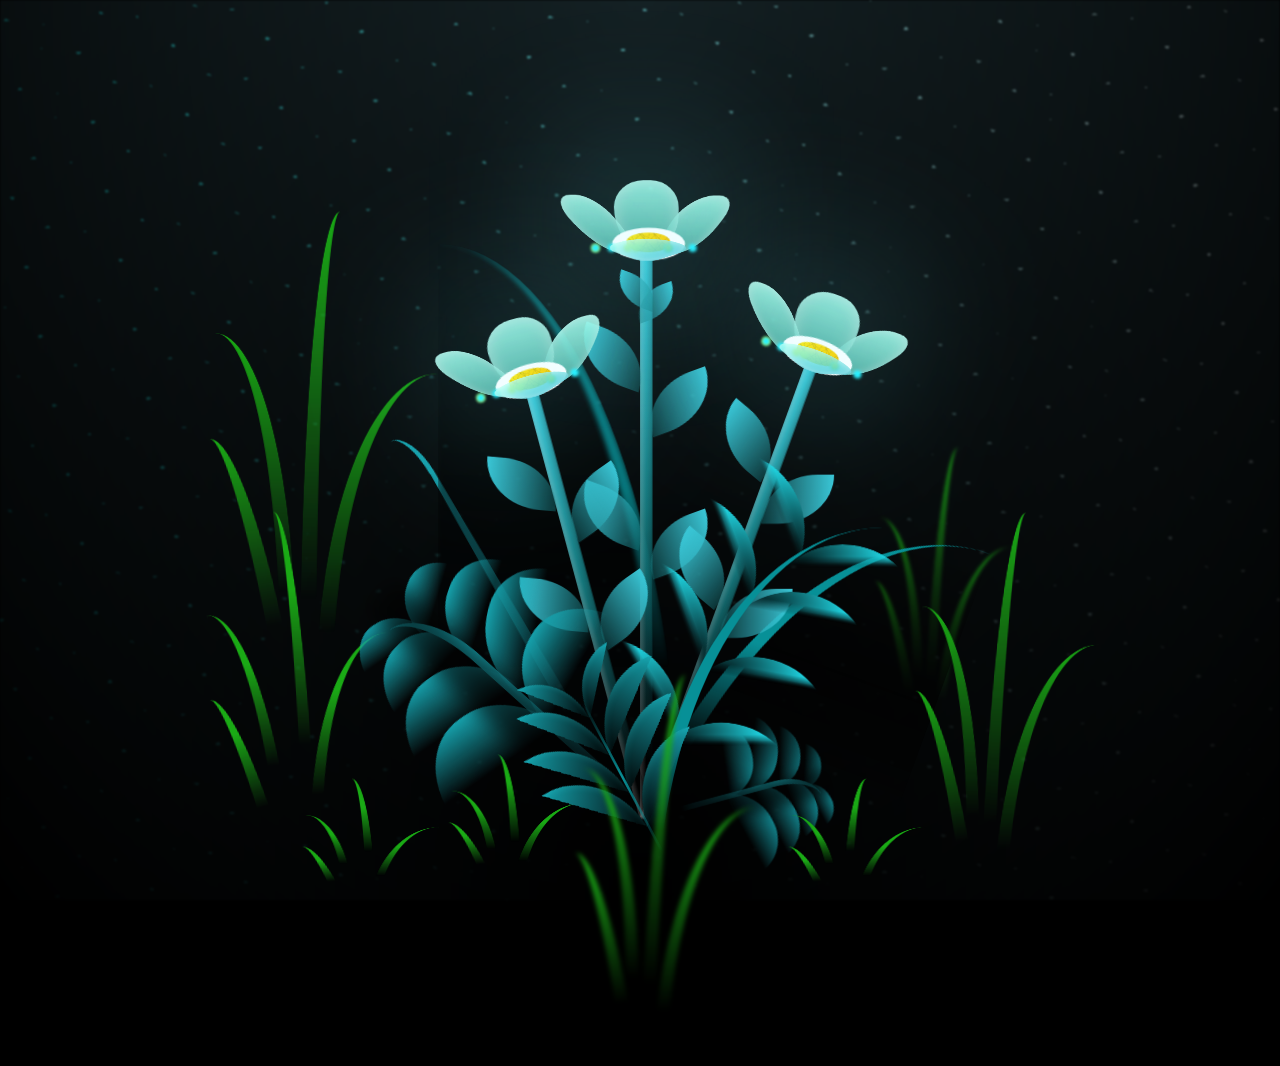
<file: flower.html>
<!DOCTYPE html>
<html lang="en">
<head>
    <meta charset="UTF-8">
    <meta http-equiv="X-UA-Compatible" content="IE=edge">
    <meta name="viewport" content="width=device-width, initial-scale=1.0">
    <link rel="stylesheet" href="main.css">
    <link rel="icon" href="img/flowers.png" type="image/x-icon">
    <title>flowers</title>
</head> 
<body class="container">
  <!-- Pembuat code: https://codepen.io/mdusmanansari/pen/BamepLe -->
    <div class="night"></div>
    <div class="flowers">
      <div class="flower flower--1">
        <div class="flower__leafs flower__leafs--1">
          <div class="flower__leaf flower__leaf--1"></div>
          <div class="flower__leaf flower__leaf--2"></div>
          <div class="flower__leaf flower__leaf--3"></div>
          <div class="flower__leaf flower__leaf--4"></div>
          <div class="flower__white-circle"></div>
  
          <div class="flower__light flower__light--1"></div>
          <div class="flower__light flower__light--2"></div>
          <div class="flower__light flower__light--3"></div>
          <div class="flower__light flower__light--4"></div>
          <div class="flower__light flower__light--5"></div>
          <div class="flower__light flower__light--6"></div>
          <div class="flower__light flower__light--7"></div>
          <div class="flower__light flower__light--8"></div>
  
        </div>
        <div class="flower__line">
          <div class="flower__line__leaf flower__line__leaf--1"></div>
          <div class="flower__line__leaf flower__line__leaf--2"></div>
          <div class="flower__line__leaf flower__line__leaf--3"></div>
          <div class="flower__line__leaf flower__line__leaf--4"></div>
          <div class="flower__line__leaf flower__line__leaf--5"></div>
          <div class="flower__line__leaf flower__line__leaf--6"></div>
        </div>
      </div>
  
      <div class="flower flower--2">
        <div class="flower__leafs flower__leafs--2">
          <div class="flower__leaf flower__leaf--1"></div>
          <div class="flower__leaf flower__leaf--2"></div>
          <div class="flower__leaf flower__leaf--3"></div>
          <div class="flower__leaf flower__leaf--4"></div>
          <div class="flower__white-circle"></div>
  
          <div class="flower__light flower__light--1"></div>
          <div class="flower__light flower__light--2"></div>
          <div class="flower__light flower__light--3"></div>
          <div class="flower__light flower__light--4"></div>
          <div class="flower__light flower__light--5"></div>
          <div class="flower__light flower__light--6"></div>
          <div class="flower__light flower__light--7"></div>
          <div class="flower__light flower__light--8"></div>
  
        </div>
        <div class="flower__line">
          <div class="flower__line__leaf flower__line__leaf--1"></div>
          <div class="flower__line__leaf flower__line__leaf--2"></div>
          <div class="flower__line__leaf flower__line__leaf--3"></div>
          <div class="flower__line__leaf flower__line__leaf--4"></div>
        </div>
      </div>
  
      <div class="flower flower--3">
        <div class="flower__leafs flower__leafs--3">
          <div class="flower__leaf flower__leaf--1"></div>
          <div class="flower__leaf flower__leaf--2"></div>
          <div class="flower__leaf flower__leaf--3"></div>
          <div class="flower__leaf flower__leaf--4"></div>
          <div class="flower__white-circle"></div>
  
          <div class="flower__light flower__light--1"></div>
          <div class="flower__light flower__light--2"></div>
          <div class="flower__light flower__light--3"></div>
          <div class="flower__light flower__light--4"></div>
          <div class="flower__light flower__light--5"></div>
          <div class="flower__light flower__light--6"></div>
          <div class="flower__light flower__light--7"></div>
          <div class="flower__light flower__light--8"></div>
  
        </div>
        <div class="flower__line">
          <div class="flower__line__leaf flower__line__leaf--1"></div>
          <div class="flower__line__leaf flower__line__leaf--2"></div>
          <div class="flower__line__leaf flower__line__leaf--3"></div>
          <div class="flower__line__leaf flower__line__leaf--4"></div>
        </div>
      </div>
  
      <div class="grow-ans" style="--d:1.2s">
        <div class="flower__g-long">
          <div class="flower__g-long__top"></div>
          <div class="flower__g-long__bottom"></div>
        </div>
      </div>
  
      <div class="growing-grass">
        <div class="flower__grass flower__grass--1">
          <div class="flower__grass--top"></div>
          <div class="flower__grass--bottom"></div>
          <div class="flower__grass__leaf flower__grass__leaf--1"></div>
          <div class="flower__grass__leaf flower__grass__leaf--2"></div>
          <div class="flower__grass__leaf flower__grass__leaf--3"></div>
          <div class="flower__grass__leaf flower__grass__leaf--4"></div>
          <div class="flower__grass__leaf flower__grass__leaf--5"></div>
          <div class="flower__grass__leaf flower__grass__leaf--6"></div>
          <div class="flower__grass__leaf flower__grass__leaf--7"></div>
          <div class="flower__grass__leaf flower__grass__leaf--8"></div>
          <div class="flower__grass__overlay"></div>
        </div>
      </div>
  
      <div class="growing-grass">
        <div class="flower__grass flower__grass--2">
          <div class="flower__grass--top"></div>
          <div class="flower__grass--bottom"></div>
          <div class="flower__grass__leaf flower__grass__leaf--1"></div>
          <div class="flower__grass__leaf flower__grass__leaf--2"></div>
          <div class="flower__grass__leaf flower__grass__leaf--3"></div>
          <div class="flower__grass__leaf flower__grass__leaf--4"></div>
          <div class="flower__grass__leaf flower__grass__leaf--5"></div>
          <div class="flower__grass__leaf flower__grass__leaf--6"></div>
          <div class="flower__grass__leaf flower__grass__leaf--7"></div>
          <div class="flower__grass__leaf flower__grass__leaf--8"></div>
          <div class="flower__grass__overlay"></div>
        </div>
      </div>
  
      <div class="grow-ans" style="--d:2.4s">
        <div class="flower__g-right flower__g-right--1">
          <div class="leaf"></div>
        </div>
      </div>
  
      <div class="grow-ans" style="--d:2.8s">
        <div class="flower__g-right flower__g-right--2">
          <div class="leaf"></div>
        </div>
      </div>
  
      <div class="grow-ans" style="--d:2.8s">
        <div class="flower__g-front">
          <div class="flower__g-front__leaf-wrapper flower__g-front__leaf-wrapper--1">
            <div class="flower__g-front__leaf"></div>
          </div>
          <div class="flower__g-front__leaf-wrapper flower__g-front__leaf-wrapper--2">
            <div class="flower__g-front__leaf"></div>
          </div>
          <div class="flower__g-front__leaf-wrapper flower__g-front__leaf-wrapper--3">
            <div class="flower__g-front__leaf"></div>
          </div>
          <div class="flower__g-front__leaf-wrapper flower__g-front__leaf-wrapper--4">
            <div class="flower__g-front__leaf"></div>
          </div>
          <div class="flower__g-front__leaf-wrapper flower__g-front__leaf-wrapper--5">
            <div class="flower__g-front__leaf"></div>
          </div>
          <div class="flower__g-front__leaf-wrapper flower__g-front__leaf-wrapper--6">
            <div class="flower__g-front__leaf"></div>
          </div>
          <div class="flower__g-front__leaf-wrapper flower__g-front__leaf-wrapper--7">
            <div class="flower__g-front__leaf"></div>
          </div>
          <div class="flower__g-front__leaf-wrapper flower__g-front__leaf-wrapper--8">
            <div class="flower__g-front__leaf"></div>
          </div>
          <div class="flower__g-front__line"></div>
        </div>
      </div>
  
      <div class="grow-ans" style="--d:3.2s">
        <div class="flower__g-fr">
          <div class="leaf"></div>
          <div class="flower__g-fr__leaf flower__g-fr__leaf--1"></div>
          <div class="flower__g-fr__leaf flower__g-fr__leaf--2"></div>
          <div class="flower__g-fr__leaf flower__g-fr__leaf--3"></div>
          <div class="flower__g-fr__leaf flower__g-fr__leaf--4"></div>
          <div class="flower__g-fr__leaf flower__g-fr__leaf--5"></div>
          <div class="flower__g-fr__leaf flower__g-fr__leaf--6"></div>
          <div class="flower__g-fr__leaf flower__g-fr__leaf--7"></div>
          <div class="flower__g-fr__leaf flower__g-fr__leaf--8"></div>
        </div>
      </div>
  
      <div class="long-g long-g--0">
        <div class="grow-ans" style="--d:3s">
          <div class="leaf leaf--0"></div>
        </div>
        <div class="grow-ans" style="--d:2.2s">
          <div class="leaf leaf--1"></div>
        </div>
        <div class="grow-ans" style="--d:3.4s">
          <div class="leaf leaf--2"></div>
        </div>
        <div class="grow-ans" style="--d:3.6s">
          <div class="leaf leaf--3"></div>
        </div>
      </div>
  
      <div class="long-g long-g--1">
        <div class="grow-ans" style="--d:3.6s">
          <div class="leaf leaf--0"></div>
        </div>
        <div class="grow-ans" style="--d:3.8s">
          <div class="leaf leaf--1"></div>
        </div>
        <div class="grow-ans" style="--d:4s">
          <div class="leaf leaf--2"></div>
        </div>
        <div class="grow-ans" style="--d:4.2s">
          <div class="leaf leaf--3"></div>
        </div>
      </div>
  
      <div class="long-g long-g--2">
        <div class="grow-ans" style="--d:4s">
          <div class="leaf leaf--0"></div>
        </div>
        <div class="grow-ans" style="--d:4.2s">
          <div class="leaf leaf--1"></div>
        </div>
        <div class="grow-ans" style="--d:4.4s">
          <div class="leaf leaf--2"></div>
        </div>
        <div class="grow-ans" style="--d:4.6s">
          <div class="leaf leaf--3"></div>
        </div>
      </div>
  
      <div class="long-g long-g--3">
        <div class="grow-ans" style="--d:4s">
          <div class="leaf leaf--0"></div>
        </div>
        <div class="grow-ans" style="--d:4.2s">
          <div class="leaf leaf--1"></div>
        </div>
        <div class="grow-ans" style="--d:3s">
          <div class="leaf leaf--2"></div>
        </div>
        <div class="grow-ans" style="--d:3.6s">
          <div class="leaf leaf--3"></div>
        </div>
      </div>
  
      <div class="long-g long-g--4">
        <div class="grow-ans" style="--d:4s">
          <div class="leaf leaf--0"></div>
        </div>
        <div class="grow-ans" style="--d:4.2s">
          <div class="leaf leaf--1"></div>
        </div>
        <div class="grow-ans" style="--d:3s">
          <div class="leaf leaf--2"></div>
        </div>
        <div class="grow-ans" style="--d:3.6s">
          <div class="leaf leaf--3"></div>
        </div>
      </div>
  
      <div class="long-g long-g--5">
        <div class="grow-ans" style="--d:4s">
          <div class="leaf leaf--0"></div>
        </div>
        <div class="grow-ans" style="--d:4.2s">
          <div class="leaf leaf--1"></div>
        </div>
        <div class="grow-ans" style="--d:3s">
          <div class="leaf leaf--2"></div>
        </div>
        <div class="grow-ans" style="--d:3.6s">
          <div class="leaf leaf--3"></div>
        </div>
      </div>
  
      <div class="long-g long-g--6">
        <div class="grow-ans" style="--d:4.2s">
          <div class="leaf leaf--0"></div>
        </div>
        <div class="grow-ans" style="--d:4.4s">
          <div class="leaf leaf--1"></div>
        </div>
        <div class="grow-ans" style="--d:4.6s">
          <div class="leaf leaf--2"></div>
        </div>
        <div class="grow-ans" style="--d:4.8s">
          <div class="leaf leaf--3"></div>
        </div>
      </div>
  
      <div class="long-g long-g--7">
        <div class="grow-ans" style="--d:3s">
          <div class="leaf leaf--0"></div>
        </div>
        <div class="grow-ans" style="--d:3.2s">
          <div class="leaf leaf--1"></div>
        </div>
        <div class="grow-ans" style="--d:3.5s">
          <div class="leaf leaf--2"></div>
        </div>
        <div class="grow-ans" style="--d:3.6s">
          <div class="leaf leaf--3"></div>
        </div>
      </div>
    </div>
    <script src="main.js"></script>
  </body>
</html>
</file>
<file: main.css>
*,
*::after,
*::before {
  padding: 0;
  margin: 0;
  box-sizing: border-box;
}

:root {
  --dark-color: #000;
}

body {
  display: flex;
  align-items: flex-end;
  justify-content: center;
  min-height: 100vh;
  background-color: var(--dark-color);
  overflow: hidden;
  perspective: 1000px;
}

.night {
  position: fixed;
  left: 50%;
  top: 0;
  transform: translateX(-50%);
  width: 100%;
  height: 100%;
  filter: blur(0.1vmin);
  background-image: radial-gradient(ellipse at top, transparent 0%, var(--dark-color)), radial-gradient(ellipse at bottom, var(--dark-color), rgba(145, 233, 255, 0.2)), repeating-linear-gradient(220deg, rgb(0, 0, 0) 0px, rgb(0, 0, 0) 19px, transparent 19px, transparent 22px), repeating-linear-gradient(189deg, rgb(0, 0, 0) 0px, rgb(0, 0, 0) 19px, transparent 19px, transparent 22px), repeating-linear-gradient(148deg, rgb(0, 0, 0) 0px, rgb(0, 0, 0) 19px, transparent 19px, transparent 22px), linear-gradient(90deg, rgb(0, 255, 250), rgb(240, 240, 240));
}

.flowers {
  position: relative;
  transform: scale(0.9);
}

.flower {
  position: absolute;
  bottom: 10vmin;
  transform-origin: bottom center;
  z-index: 10;
  --fl-speed: 0.8s;
}
.flower--1 {
  -webkit-animation: moving-flower-1 4s linear infinite;
          animation: moving-flower-1 4s linear infinite;
}
.flower--1 .flower__line {
  height: 70vmin;
  -webkit-animation-delay: 0.3s;
          animation-delay: 0.3s;
}
.flower--1 .flower__line__leaf--1 {
  -webkit-animation: blooming-leaf-right var(--fl-speed) 1.6s backwards;
          animation: blooming-leaf-right var(--fl-speed) 1.6s backwards;
}
.flower--1 .flower__line__leaf--2 {
  -webkit-animation: blooming-leaf-right var(--fl-speed) 1.4s backwards;
          animation: blooming-leaf-right var(--fl-speed) 1.4s backwards;
}
.flower--1 .flower__line__leaf--3 {
  -webkit-animation: blooming-leaf-left var(--fl-speed) 1.2s backwards;
          animation: blooming-leaf-left var(--fl-speed) 1.2s backwards;
}
.flower--1 .flower__line__leaf--4 {
  -webkit-animation: blooming-leaf-left var(--fl-speed) 1s backwards;
          animation: blooming-leaf-left var(--fl-speed) 1s backwards;
}
.flower--1 .flower__line__leaf--5 {
  -webkit-animation: blooming-leaf-right var(--fl-speed) 1.8s backwards;
          animation: blooming-leaf-right var(--fl-speed) 1.8s backwards;
}
.flower--1 .flower__line__leaf--6 {
  -webkit-animation: blooming-leaf-left var(--fl-speed) 2s backwards;
          animation: blooming-leaf-left var(--fl-speed) 2s backwards;
}
.flower--2 {
  left: 50%;
  transform: rotate(20deg);
  -webkit-animation: moving-flower-2 4s linear infinite;
          animation: moving-flower-2 4s linear infinite;
}
.flower--2 .flower__line {
  height: 60vmin;
  -webkit-animation-delay: 0.6s;
          animation-delay: 0.6s;
}
.flower--2 .flower__line__leaf--1 {
  -webkit-animation: blooming-leaf-right var(--fl-speed) 1.9s backwards;
          animation: blooming-leaf-right var(--fl-speed) 1.9s backwards;
}
.flower--2 .flower__line__leaf--2 {
  -webkit-animation: blooming-leaf-right var(--fl-speed) 1.7s backwards;
          animation: blooming-leaf-right var(--fl-speed) 1.7s backwards;
}
.flower--2 .flower__line__leaf--3 {
  -webkit-animation: blooming-leaf-left var(--fl-speed) 1.5s backwards;
          animation: blooming-leaf-left var(--fl-speed) 1.5s backwards;
}
.flower--2 .flower__line__leaf--4 {
  -webkit-animation: blooming-leaf-left var(--fl-speed) 1.3s backwards;
          animation: blooming-leaf-left var(--fl-speed) 1.3s backwards;
}
.flower--3 {
  left: 50%;
  transform: rotate(-15deg);
  -webkit-animation: moving-flower-3 4s linear infinite;
          animation: moving-flower-3 4s linear infinite;
}
.flower--3 .flower__line {
  -webkit-animation-delay: 0.9s;
          animation-delay: 0.9s;
}
.flower--3 .flower__line__leaf--1 {
  -webkit-animation: blooming-leaf-right var(--fl-speed) 2.5s backwards;
          animation: blooming-leaf-right var(--fl-speed) 2.5s backwards;
}
.flower--3 .flower__line__leaf--2 {
  -webkit-animation: blooming-leaf-right var(--fl-speed) 2.3s backwards;
          animation: blooming-leaf-right var(--fl-speed) 2.3s backwards;
}
.flower--3 .flower__line__leaf--3 {
  -webkit-animation: blooming-leaf-left var(--fl-speed) 2.1s backwards;
          animation: blooming-leaf-left var(--fl-speed) 2.1s backwards;
}
.flower--3 .flower__line__leaf--4 {
  -webkit-animation: blooming-leaf-left var(--fl-speed) 1.9s backwards;
          animation: blooming-leaf-left var(--fl-speed) 1.9s backwards;
}
.flower__leafs {
  position: relative;
  -webkit-animation: blooming-flower 2s backwards;
          animation: blooming-flower 2s backwards;
}
.flower__leafs--1 {
  -webkit-animation-delay: 1.1s;
          animation-delay: 1.1s;
}
.flower__leafs--2 {
  -webkit-animation-delay: 1.4s;
          animation-delay: 1.4s;
}
.flower__leafs--3 {
  -webkit-animation-delay: 1.7s;
          animation-delay: 1.7s;
}
.flower__leafs::after {
  content: "";
  position: absolute;
  left: 0;
  top: 0;
  transform: translate(-50%, -100%);
  width: 8vmin;
  height: 8vmin;
  background-color: #6bf0ff;
  filter: blur(10vmin);
}
.flower__leaf {
  position: absolute;
  bottom: 0;
  left: 50%;
  width: 8vmin;
  height: 11vmin;
  border-radius: 51% 49% 47% 53%/44% 45% 55% 69%;
  background-color: #a7ffee;
  background-image: linear-gradient(to top, #54b8aa, #a7ffee);
  transform-origin: bottom center;
  opacity: 0.9;
  box-shadow: inset 0 0 2vmin rgba(255, 255, 255, 0.5);
}
.flower__leaf--1 {
  transform: translate(-10%, 1%) rotateY(40deg) rotateX(-50deg);
}
.flower__leaf--2 {
  transform: translate(-50%, -4%) rotateX(40deg);
}
.flower__leaf--3 {
  transform: translate(-90%, 0%) rotateY(45deg) rotateX(50deg);
}
.flower__leaf--4 {
  width: 8vmin;
  height: 8vmin;
  transform-origin: bottom left;
  border-radius: 4vmin 10vmin 4vmin 4vmin;
  transform: translate(0%, 18%) rotateX(70deg) rotate(-43deg);
  background-image: linear-gradient(to top, #39c6d6, #a7ffee);
  z-index: 1;
  opacity: 0.8;
}
.flower__white-circle {
  position: absolute;
  left: -3.5vmin;
  top: -3vmin;
  width: 9vmin;
  height: 4vmin;
  border-radius: 50%;
  background-color: #fff;
}
.flower__white-circle::after {
  content: "";
  position: absolute;
  left: 50%;
  top: 45%;
  transform: translate(-50%, -50%);
  width: 60%;
  height: 60%;
  border-radius: inherit;
  background-image: repeating-linear-gradient(135deg, rgba(0, 0, 0, 0.03) 0px, rgba(0, 0, 0, 0.03) 1px, transparent 1px, transparent 12px), repeating-linear-gradient(45deg, rgba(0, 0, 0, 0.03) 0px, rgba(0, 0, 0, 0.03) 1px, transparent 1px, transparent 12px), repeating-linear-gradient(67.5deg, rgba(0, 0, 0, 0.03) 0px, rgba(0, 0, 0, 0.03) 1px, transparent 1px, transparent 12px), repeating-linear-gradient(135deg, rgba(0, 0, 0, 0.03) 0px, rgba(0, 0, 0, 0.03) 1px, transparent 1px, transparent 12px), repeating-linear-gradient(45deg, rgba(0, 0, 0, 0.03) 0px, rgba(0, 0, 0, 0.03) 1px, transparent 1px, transparent 12px), repeating-linear-gradient(112.5deg, rgba(0, 0, 0, 0.03) 0px, rgba(0, 0, 0, 0.03) 1px, transparent 1px, transparent 12px), repeating-linear-gradient(112.5deg, rgba(0, 0, 0, 0.03) 0px, rgba(0, 0, 0, 0.03) 1px, transparent 1px, transparent 12px), repeating-linear-gradient(45deg, rgba(0, 0, 0, 0.03) 0px, rgba(0, 0, 0, 0.03) 1px, transparent 1px, transparent 12px), repeating-linear-gradient(22.5deg, rgba(0, 0, 0, 0.03) 0px, rgba(0, 0, 0, 0.03) 1px, transparent 1px, transparent 12px), repeating-linear-gradient(45deg, rgba(0, 0, 0, 0.03) 0px, rgba(0, 0, 0, 0.03) 1px, transparent 1px, transparent 12px), repeating-linear-gradient(22.5deg, rgba(0, 0, 0, 0.03) 0px, rgba(0, 0, 0, 0.03) 1px, transparent 1px, transparent 12px), repeating-linear-gradient(135deg, rgba(0, 0, 0, 0.03) 0px, rgba(0, 0, 0, 0.03) 1px, transparent 1px, transparent 12px), repeating-linear-gradient(157.5deg, rgba(0, 0, 0, 0.03) 0px, rgba(0, 0, 0, 0.03) 1px, transparent 1px, transparent 12px), repeating-linear-gradient(67.5deg, rgba(0, 0, 0, 0.03) 0px, rgba(0, 0, 0, 0.03) 1px, transparent 1px, transparent 12px), repeating-linear-gradient(67.5deg, rgba(0, 0, 0, 0.03) 0px, rgba(0, 0, 0, 0.03) 1px, transparent 1px, transparent 12px), linear-gradient(90deg, rgb(255, 235, 18), rgb(255, 206, 0));
}
.flower__line {
  height: 55vmin;
  width: 1.5vmin;
  background-image: linear-gradient(to left, rgba(0, 0, 0, 0.2), transparent, rgba(255, 255, 255, 0.2)), linear-gradient(to top, transparent 10%, #14757a, #39c6d6);
  box-shadow: inset 0 0 2px rgba(0, 0, 0, 0.5);
  -webkit-animation: grow-flower-tree 4s backwards;
          animation: grow-flower-tree 4s backwards;
}
.flower__line__leaf {
  --w: 7vmin;
  --h: calc(var(--w) + 2vmin);
  position: absolute;
  top: 20%;
  left: 90%;
  width: var(--w);
  height: var(--h);
  border-top-right-radius: var(--h);
  border-bottom-left-radius: var(--h);
  background-image: linear-gradient(to top, rgba(20, 117, 122, 0.4), #39c6d6);
}
.flower__line__leaf--1 {
  transform: rotate(70deg) rotateY(30deg);
}
.flower__line__leaf--2 {
  top: 45%;
  transform: rotate(70deg) rotateY(30deg);
}
.flower__line__leaf--3, .flower__line__leaf--4, .flower__line__leaf--6 {
  border-top-right-radius: 0;
  border-bottom-left-radius: 0;
  border-top-left-radius: var(--h);
  border-bottom-right-radius: var(--h);
  left: -460%;
  top: 12%;
  transform: rotate(-70deg) rotateY(30deg);
}
.flower__line__leaf--4 {
  top: 40%;
}
.flower__line__leaf--5 {
  top: 0;
  transform-origin: left;
  transform: rotate(70deg) rotateY(30deg) scale(0.6);
}
.flower__line__leaf--6 {
  top: -2%;
  left: -450%;
  transform-origin: right;
  transform: rotate(-70deg) rotateY(30deg) scale(0.6);
}
.flower__light {
  position: absolute;
  bottom: 0vmin;
  width: 1vmin;
  height: 1vmin;
  background-color: rgb(255, 251, 0);
  border-radius: 50%;
  filter: blur(0.2vmin);
  -webkit-animation: light-ans 4s linear infinite backwards;
          animation: light-ans 4s linear infinite backwards;
}
.flower__light:nth-child(odd) {
  background-color: #23f0ff;
}
.flower__light--1 {
  left: -2vmin;
  -webkit-animation-delay: 1s;
          animation-delay: 1s;
}
.flower__light--2 {
  left: 3vmin;
  -webkit-animation-delay: 0.5s;
          animation-delay: 0.5s;
}
.flower__light--3 {
  left: -6vmin;
  -webkit-animation-delay: 0.3s;
          animation-delay: 0.3s;
}
.flower__light--4 {
  left: 6vmin;
  -webkit-animation-delay: 0.9s;
          animation-delay: 0.9s;
}
.flower__light--5 {
  left: -1vmin;
  -webkit-animation-delay: 1.5s;
          animation-delay: 1.5s;
}
.flower__light--6 {
  left: -4vmin;
  -webkit-animation-delay: 3s;
          animation-delay: 3s;
}
.flower__light--7 {
  left: 3vmin;
  -webkit-animation-delay: 2s;
          animation-delay: 2s;
}
.flower__light--8 {
  left: -6vmin;
  -webkit-animation-delay: 3.5s;
          animation-delay: 3.5s;
}
.flower__grass {
  --c: #159faa;
  --line-w: 1.5vmin;
  position: absolute;
  bottom: 12vmin;
  left: -7vmin;
  display: flex;
  flex-direction: column;
  align-items: flex-end;
  z-index: 20;
  transform-origin: bottom center;
  transform: rotate(-48deg) rotateY(40deg);
}
.flower__grass--1 {
  -webkit-animation: moving-grass 2s linear infinite;
          animation: moving-grass 2s linear infinite;
}
.flower__grass--2 {
  left: 2vmin;
  bottom: 10vmin;
  transform: scale(0.5) rotate(75deg) rotateX(10deg) rotateY(-200deg);
  opacity: 0.8;
  z-index: 0;
  -webkit-animation: moving-grass--2 1.5s linear infinite;
          animation: moving-grass--2 1.5s linear infinite;
}
.flower__grass--top {
  width: 7vmin;
  height: 10vmin;
  border-top-right-radius: 100%;
  border-right: var(--line-w) solid var(--c);
  transform-origin: bottom center;
  transform: rotate(-2deg);
}
.flower__grass--bottom {
  margin-top: -2px;
  width: var(--line-w);
  height: 25vmin;
  background-image: linear-gradient(to top, transparent, var(--c));
}
.flower__grass__leaf {
  --size: 10vmin;
  position: absolute;
  width: calc(var(--size) * 2.1);
  height: var(--size);
  border-top-left-radius: var(--size);
  border-top-right-radius: var(--size);
  background-image: linear-gradient(to top, transparent, transparent 30%, var(--c));
  z-index: 100;
}
.flower__grass__leaf--1 {
  top: -6%;
  left: 30%;
  --size: 6vmin;
  transform: rotate(-20deg);
  -webkit-animation: growing-grass-ans--1 2s 2.6s backwards;
          animation: growing-grass-ans--1 2s 2.6s backwards;
}
@-webkit-keyframes growing-grass-ans--1 {
  0% {
    transform-origin: bottom left;
    transform: rotate(-20deg) scale(0);
  }
}
@keyframes growing-grass-ans--1 {
  0% {
    transform-origin: bottom left;
    transform: rotate(-20deg) scale(0);
  }
}
.flower__grass__leaf--2 {
  top: -5%;
  left: -110%;
  --size: 6vmin;
  transform: rotate(10deg);
  -webkit-animation: growing-grass-ans--2 2s 2.4s linear backwards;
          animation: growing-grass-ans--2 2s 2.4s linear backwards;
}
@-webkit-keyframes growing-grass-ans--2 {
  0% {
    transform-origin: bottom right;
    transform: rotate(10deg) scale(0);
  }
}
@keyframes growing-grass-ans--2 {
  0% {
    transform-origin: bottom right;
    transform: rotate(10deg) scale(0);
  }
}
.flower__grass__leaf--3 {
  top: 5%;
  left: 60%;
  --size: 8vmin;
  transform: rotate(-18deg) rotateX(-20deg);
  -webkit-animation: growing-grass-ans--3 2s 2.2s linear backwards;
          animation: growing-grass-ans--3 2s 2.2s linear backwards;
}
@-webkit-keyframes growing-grass-ans--3 {
  0% {
    transform-origin: bottom left;
    transform: rotate(-18deg) rotateX(-20deg) scale(0);
  }
}
@keyframes growing-grass-ans--3 {
  0% {
    transform-origin: bottom left;
    transform: rotate(-18deg) rotateX(-20deg) scale(0);
  }
}
.flower__grass__leaf--4 {
  top: 6%;
  left: -135%;
  --size: 8vmin;
  transform: rotate(2deg);
  -webkit-animation: growing-grass-ans--4 2s 2s linear backwards;
          animation: growing-grass-ans--4 2s 2s linear backwards;
}
@-webkit-keyframes growing-grass-ans--4 {
  0% {
    transform-origin: bottom right;
    transform: rotate(2deg) scale(0);
  }
}
@keyframes growing-grass-ans--4 {
  0% {
    transform-origin: bottom right;
    transform: rotate(2deg) scale(0);
  }
}
.flower__grass__leaf--5 {
  top: 20%;
  left: 60%;
  --size: 10vmin;
  transform: rotate(-24deg) rotateX(-20deg);
  -webkit-animation: growing-grass-ans--5 2s 1.8s linear backwards;
          animation: growing-grass-ans--5 2s 1.8s linear backwards;
}
@-webkit-keyframes growing-grass-ans--5 {
  0% {
    transform-origin: bottom left;
    transform: rotate(-24deg) rotateX(-20deg) scale(0);
  }
}
@keyframes growing-grass-ans--5 {
  0% {
    transform-origin: bottom left;
    transform: rotate(-24deg) rotateX(-20deg) scale(0);
  }
}
.flower__grass__leaf--6 {
  top: 22%;
  left: -180%;
  --size: 10vmin;
  transform: rotate(10deg);
  -webkit-animation: growing-grass-ans--6 2s 1.6s linear backwards;
          animation: growing-grass-ans--6 2s 1.6s linear backwards;
}
@-webkit-keyframes growing-grass-ans--6 {
  0% {
    transform-origin: bottom right;
    transform: rotate(10deg) scale(0);
  }
}
@keyframes growing-grass-ans--6 {
  0% {
    transform-origin: bottom right;
    transform: rotate(10deg) scale(0);
  }
}
.flower__grass__leaf--7 {
  top: 39%;
  left: 70%;
  --size: 10vmin;
  transform: rotate(-10deg);
  -webkit-animation: growing-grass-ans--7 2s 1.4s linear backwards;
          animation: growing-grass-ans--7 2s 1.4s linear backwards;
}
@-webkit-keyframes growing-grass-ans--7 {
  0% {
    transform-origin: bottom left;
    transform: rotate(-10deg) scale(0);
  }
}
@keyframes growing-grass-ans--7 {
  0% {
    transform-origin: bottom left;
    transform: rotate(-10deg) scale(0);
  }
}
.flower__grass__leaf--8 {
  top: 40%;
  left: -215%;
  --size: 11vmin;
  transform: rotate(10deg);
  -webkit-animation: growing-grass-ans--8 2s 1.2s linear backwards;
          animation: growing-grass-ans--8 2s 1.2s linear backwards;
}
@-webkit-keyframes growing-grass-ans--8 {
  0% {
    transform-origin: bottom right;
    transform: rotate(10deg) scale(0);
  }
}
@keyframes growing-grass-ans--8 {
  0% {
    transform-origin: bottom right;
    transform: rotate(10deg) scale(0);
  }
}
.flower__grass__overlay {
  position: absolute;
  top: -10%;
  right: 0%;
  width: 100%;
  height: 100%;
  background-color: rgba(0, 0, 0, 0.6);
  filter: blur(1.5vmin);
  z-index: 100;
}
.flower__g-long {
  --w: 2vmin;
  --h: 6vmin;
  --c: #159faa;
  position: absolute;
  bottom: 10vmin;
  left: -3vmin;
  transform-origin: bottom center;
  transform: rotate(-30deg) rotateY(-20deg);
  display: flex;
  flex-direction: column;
  align-items: flex-end;
  -webkit-animation: flower-g-long-ans 3s linear infinite;
          animation: flower-g-long-ans 3s linear infinite;
}
@-webkit-keyframes flower-g-long-ans {
  0%, 100% {
    transform: rotate(-30deg) rotateY(-20deg);
  }
  50% {
    transform: rotate(-32deg) rotateY(-20deg);
  }
}
@keyframes flower-g-long-ans {
  0%, 100% {
    transform: rotate(-30deg) rotateY(-20deg);
  }
  50% {
    transform: rotate(-32deg) rotateY(-20deg);
  }
}
.flower__g-long__top {
  top: calc(var(--h) * -1);
  width: calc(var(--w) + 1vmin);
  height: var(--h);
  border-top-right-radius: 100%;
  border-right: 0.7vmin solid var(--c);
  transform: translate(-0.7vmin, 1vmin);
}
.flower__g-long__bottom {
  width: var(--w);
  height: 50vmin;
  transform-origin: bottom center;
  background-image: linear-gradient(to top, transparent 30%, var(--c));
  box-shadow: inset 0 0 2px rgba(0, 0, 0, 0.5);
  -webkit-clip-path: polygon(35% 0, 65% 1%, 100% 100%, 0% 100%);
          clip-path: polygon(35% 0, 65% 1%, 100% 100%, 0% 100%);
}
.flower__g-right {
  position: absolute;
  bottom: 6vmin;
  left: -2vmin;
  transform-origin: bottom left;
  transform: rotate(20deg);
}
.flower__g-right .leaf {
  width: 30vmin;
  height: 50vmin;
  border-top-left-radius: 100%;
  border-left: 2vmin solid #079097;
  background-image: linear-gradient(to bottom, transparent, var(--dark-color) 60%);
  -webkit-mask-image: linear-gradient(to top, transparent 30%, #079097 60%);
  mask-image: linear-gradient(to top, transparent 30%, #079097 60%);
}
.flower__g-right--1 {
  -webkit-animation: flower-g-right-ans 2.5s linear infinite;
          animation: flower-g-right-ans 2.5s linear infinite;
}
.flower__g-right--2 {
  left: 5vmin;
  transform: rotateY(-180deg);
  -webkit-animation: flower-g-right-ans--2 3s linear infinite;
          animation: flower-g-right-ans--2 3s linear infinite;
}
.flower__g-right--2 .leaf {
  height: 75vmin;
  filter: blur(0.3vmin);
  opacity: 0.8;
}
@-webkit-keyframes flower-g-right-ans {
  0%, 100% {
    transform: rotate(20deg);
  }
  50% {
    transform: rotate(24deg) rotateX(-20deg);
  }
}
@keyframes flower-g-right-ans {
  0%, 100% {
    transform: rotate(20deg);
  }
  50% {
    transform: rotate(24deg) rotateX(-20deg);
  }
}
@-webkit-keyframes flower-g-right-ans--2 {
  0%, 100% {
    transform: rotateY(-180deg) rotate(0deg) rotateX(-20deg);
  }
  50% {
    transform: rotateY(-180deg) rotate(6deg) rotateX(-20deg);
  }
}
@keyframes flower-g-right-ans--2 {
  0%, 100% {
    transform: rotateY(-180deg) rotate(0deg) rotateX(-20deg);
  }
  50% {
    transform: rotateY(-180deg) rotate(6deg) rotateX(-20deg);
  }
}
.flower__g-front {
  position: absolute;
  bottom: 6vmin;
  left: 2.5vmin;
  z-index: 100;
  transform-origin: bottom center;
  transform: rotate(-28deg) rotateY(30deg) scale(1.04);
  -webkit-animation: flower__g-front-ans 2s linear infinite;
          animation: flower__g-front-ans 2s linear infinite;
}
@-webkit-keyframes flower__g-front-ans {
  0%, 100% {
    transform: rotate(-28deg) rotateY(30deg) scale(1.04);
  }
  50% {
    transform: rotate(-35deg) rotateY(40deg) scale(1.04);
  }
}
@keyframes flower__g-front-ans {
  0%, 100% {
    transform: rotate(-28deg) rotateY(30deg) scale(1.04);
  }
  50% {
    transform: rotate(-35deg) rotateY(40deg) scale(1.04);
  }
}
.flower__g-front__line {
  width: 0.3vmin;
  height: 20vmin;
  background-image: linear-gradient(to top, transparent, #079097, transparent 100%);
  position: relative;
}
.flower__g-front__leaf-wrapper {
  position: absolute;
  top: 0;
  left: 0;
  transform-origin: bottom left;
  transform: rotate(10deg);
}
.flower__g-front__leaf-wrapper:nth-child(even) {
  left: 0vmin;
  transform: rotateY(-180deg) rotate(5deg);
  -webkit-animation: flower__g-front__leaf-left-ans 1s ease-in backwards;
          animation: flower__g-front__leaf-left-ans 1s ease-in backwards;
}
.flower__g-front__leaf-wrapper:nth-child(odd) {
  -webkit-animation: flower__g-front__leaf-ans 1s ease-in backwards;
          animation: flower__g-front__leaf-ans 1s ease-in backwards;
}
.flower__g-front__leaf-wrapper--1 {
  top: -8vmin;
  transform: scale(0.7);
  -webkit-animation: flower__g-front__leaf-ans 1s 5.5s ease-in backwards !important;
          animation: flower__g-front__leaf-ans 1s 5.5s ease-in backwards !important;
}
.flower__g-front__leaf-wrapper--2 {
  top: -8vmin;
  transform: rotateY(-180deg) scale(0.7) !important;
  -webkit-animation: flower__g-front__leaf-left-ans-2 1s 4.6s ease-in backwards !important;
          animation: flower__g-front__leaf-left-ans-2 1s 4.6s ease-in backwards !important;
}
.flower__g-front__leaf-wrapper--3 {
  top: -3vmin;
  -webkit-animation: flower__g-front__leaf-ans 1s 4.6s ease-in backwards;
          animation: flower__g-front__leaf-ans 1s 4.6s ease-in backwards;
}
.flower__g-front__leaf-wrapper--4 {
  top: -3vmin;
  transform: rotateY(-180deg) scale(0.9) !important;
  -webkit-animation: flower__g-front__leaf-left-ans-2 1s 4.6s ease-in backwards !important;
          animation: flower__g-front__leaf-left-ans-2 1s 4.6s ease-in backwards !important;
}
@-webkit-keyframes flower__g-front__leaf-left-ans-2 {
  0% {
    transform: rotateY(-180deg) scale(0);
  }
}
@keyframes flower__g-front__leaf-left-ans-2 {
  0% {
    transform: rotateY(-180deg) scale(0);
  }
}
.flower__g-front__leaf-wrapper--5, .flower__g-front__leaf-wrapper--6 {
  top: 2vmin;
}
.flower__g-front__leaf-wrapper--7, .flower__g-front__leaf-wrapper--8 {
  top: 6.5vmin;
}
.flower__g-front__leaf-wrapper--2 {
  -webkit-animation-delay: 5.2s !important;
          animation-delay: 5.2s !important;
}
.flower__g-front__leaf-wrapper--3 {
  -webkit-animation-delay: 4.9s !important;
          animation-delay: 4.9s !important;
}
.flower__g-front__leaf-wrapper--5 {
  -webkit-animation-delay: 4.3s !important;
          animation-delay: 4.3s !important;
}
.flower__g-front__leaf-wrapper--6 {
  -webkit-animation-delay: 4.1s !important;
          animation-delay: 4.1s !important;
}
.flower__g-front__leaf-wrapper--7 {
  -webkit-animation-delay: 3.8s !important;
          animation-delay: 3.8s !important;
}
.flower__g-front__leaf-wrapper--8 {
  -webkit-animation-delay: 3.5s !important;
          animation-delay: 3.5s !important;
}
@-webkit-keyframes flower__g-front__leaf-ans {
  0% {
    transform: rotate(10deg) scale(0);
  }
}
@keyframes flower__g-front__leaf-ans {
  0% {
    transform: rotate(10deg) scale(0);
  }
}
@-webkit-keyframes flower__g-front__leaf-left-ans {
  0% {
    transform: rotateY(-180deg) rotate(5deg) scale(0);
  }
}
@keyframes flower__g-front__leaf-left-ans {
  0% {
    transform: rotateY(-180deg) rotate(5deg) scale(0);
  }
}
.flower__g-front__leaf {
  width: 10vmin;
  height: 10vmin;
  border-radius: 100% 0% 0% 100%/100% 100% 0% 0%;
  box-shadow: inset 0 2px 1vmin hsla(184deg, 97%, 58%, 0.2);
  background-image: linear-gradient(to bottom left, transparent, var(--dark-color)), linear-gradient(to bottom right, #159faa 50%, transparent 50%, transparent);
  -webkit-mask-image: linear-gradient(to bottom right, #159faa 50%, transparent 50%, transparent);
  mask-image: linear-gradient(to bottom right, #159faa 50%, transparent 50%, transparent);
}
.flower__g-fr {
  position: absolute;
  bottom: -4vmin;
  left: 0vmin;
  transform-origin: bottom left;
  z-index: 10;
  -webkit-animation: flower__g-fr-ans 2s linear infinite;
          animation: flower__g-fr-ans 2s linear infinite;
}
@-webkit-keyframes flower__g-fr-ans {
  0%, 100% {
    transform: rotate(2deg);
  }
  50% {
    transform: rotate(4deg);
  }
}
@keyframes flower__g-fr-ans {
  0%, 100% {
    transform: rotate(2deg);
  }
  50% {
    transform: rotate(4deg);
  }
}
.flower__g-fr .leaf {
  width: 30vmin;
  height: 50vmin;
  border-top-left-radius: 100%;
  border-left: 2vmin solid #079097;
  -webkit-mask-image: linear-gradient(to top, transparent 25%, #079097 50%);
  mask-image: linear-gradient(to top, transparent 25%, #079097 50%);
  position: relative;
  z-index: 1;
}
.flower__g-fr__leaf {
  position: absolute;
  top: 0;
  left: 0;
  width: 10vmin;
  height: 10vmin;
  border-radius: 100% 0% 0% 100%/100% 100% 0% 0%;
  box-shadow: inset 0 2px 1vmin hsla(184deg, 97%, 58%, 0.2);
  background-image: linear-gradient(to bottom left, transparent, var(--dark-color) 98%), linear-gradient(to bottom right, #23f0ff 45%, transparent 50%, transparent);
  -webkit-mask-image: linear-gradient(135deg, #159faa 40%, transparent 50%, transparent);
  mask-image: linear-gradient(135deg, #159faa 40%, transparent 50%, transparent);
}
.flower__g-fr__leaf--1 {
  left: 20vmin;
  transform: rotate(45deg);
  -webkit-animation: flower__g-fr-leaft-ans-1 0.5s 5.2s linear backwards;
          animation: flower__g-fr-leaft-ans-1 0.5s 5.2s linear backwards;
}
@-webkit-keyframes flower__g-fr-leaft-ans-1 {
  0% {
    transform-origin: left;
    transform: rotate(45deg) scale(0);
  }
}
@keyframes flower__g-fr-leaft-ans-1 {
  0% {
    transform-origin: left;
    transform: rotate(45deg) scale(0);
  }
}
.flower__g-fr__leaf--2 {
  left: 12vmin;
  top: -7vmin;
  transform: rotate(25deg) rotateY(-180deg);
  -webkit-animation: flower__g-fr-leaft-ans-6 0.5s 5s linear backwards;
          animation: flower__g-fr-leaft-ans-6 0.5s 5s linear backwards;
}
.flower__g-fr__leaf--3 {
  left: 15vmin;
  top: 6vmin;
  transform: rotate(55deg);
  -webkit-animation: flower__g-fr-leaft-ans-5 0.5s 4.8s linear backwards;
          animation: flower__g-fr-leaft-ans-5 0.5s 4.8s linear backwards;
}
.flower__g-fr__leaf--4 {
  left: 6vmin;
  top: -2vmin;
  transform: rotate(25deg) rotateY(-180deg);
  -webkit-animation: flower__g-fr-leaft-ans-6 0.5s 4.6s linear backwards;
          animation: flower__g-fr-leaft-ans-6 0.5s 4.6s linear backwards;
}
.flower__g-fr__leaf--5 {
  left: 10vmin;
  top: 14vmin;
  transform: rotate(55deg);
  -webkit-animation: flower__g-fr-leaft-ans-5 0.5s 4.4s linear backwards;
          animation: flower__g-fr-leaft-ans-5 0.5s 4.4s linear backwards;
}
@-webkit-keyframes flower__g-fr-leaft-ans-5 {
  0% {
    transform-origin: left;
    transform: rotate(55deg) scale(0);
  }
}
@keyframes flower__g-fr-leaft-ans-5 {
  0% {
    transform-origin: left;
    transform: rotate(55deg) scale(0);
  }
}
.flower__g-fr__leaf--6 {
  left: 0vmin;
  top: 6vmin;
  transform: rotate(25deg) rotateY(-180deg);
  -webkit-animation: flower__g-fr-leaft-ans-6 0.5s 4.2s linear backwards;
          animation: flower__g-fr-leaft-ans-6 0.5s 4.2s linear backwards;
}
@-webkit-keyframes flower__g-fr-leaft-ans-6 {
  0% {
    transform-origin: right;
    transform: rotate(25deg) rotateY(-180deg) scale(0);
  }
}
@keyframes flower__g-fr-leaft-ans-6 {
  0% {
    transform-origin: right;
    transform: rotate(25deg) rotateY(-180deg) scale(0);
  }
}
.flower__g-fr__leaf--7 {
  left: 5vmin;
  top: 22vmin;
  transform: rotate(45deg);
  -webkit-animation: flower__g-fr-leaft-ans-7 0.5s 4s linear backwards;
          animation: flower__g-fr-leaft-ans-7 0.5s 4s linear backwards;
}
@-webkit-keyframes flower__g-fr-leaft-ans-7 {
  0% {
    transform-origin: left;
    transform: rotate(45deg) scale(0);
  }
}
@keyframes flower__g-fr-leaft-ans-7 {
  0% {
    transform-origin: left;
    transform: rotate(45deg) scale(0);
  }
}
.flower__g-fr__leaf--8 {
  left: -4vmin;
  top: 15vmin;
  transform: rotate(15deg) rotateY(-180deg);
  -webkit-animation: flower__g-fr-leaft-ans-8 0.5s 3.8s linear backwards;
          animation: flower__g-fr-leaft-ans-8 0.5s 3.8s linear backwards;
}
@-webkit-keyframes flower__g-fr-leaft-ans-8 {
  0% {
    transform-origin: right;
    transform: rotate(15deg) rotateY(-180deg) scale(0);
  }
}
@keyframes flower__g-fr-leaft-ans-8 {
  0% {
    transform-origin: right;
    transform: rotate(15deg) rotateY(-180deg) scale(0);
  }
}

.long-g {
  position: absolute;
  bottom: 25vmin;
  left: -42vmin;
  transform-origin: bottom left;
}
.long-g--1 {
  bottom: 0vmin;
  transform: scale(0.8) rotate(-5deg);
}
.long-g--1 .leaf {
  -webkit-mask-image: linear-gradient(to top, transparent 40%, #079097 80%) !important;
  mask-image: linear-gradient(to top, transparent 40%, #079097 80%) !important;
}
.long-g--1 .leaf--1 {
  --w: 5vmin;
  --h: 60vmin;
  left: -2vmin;
  transform: rotate(3deg) rotateY(-180deg);
}
.long-g--2, .long-g--3 {
  bottom: -3vmin;
  left: -35vmin;
  transform-origin: center;
  transform: scale(0.6) rotateX(60deg);
}
.long-g--2 .leaf, .long-g--3 .leaf {
  -webkit-mask-image: linear-gradient(to top, transparent 50%, #079097 80%) !important;
  mask-image: linear-gradient(to top, transparent 50%, #079097 80%) !important;
}
.long-g--2 .leaf--1, .long-g--3 .leaf--1 {
  left: -1vmin;
  transform: rotateY(-180deg);
}
.long-g--3 {
  left: -17vmin;
  bottom: 0vmin;
}
.long-g--3 .leaf {
  -webkit-mask-image: linear-gradient(to top, transparent 40%, #079097 80%) !important;
  mask-image: linear-gradient(to top, transparent 40%, #079097 80%) !important;
}
.long-g--4 {
  left: 25vmin;
  bottom: -3vmin;
  transform-origin: center;
  transform: scale(0.6) rotateX(60deg);
}
.long-g--4 .leaf {
  -webkit-mask-image: linear-gradient(to top, transparent 50%, #079097 80%) !important;
  mask-image: linear-gradient(to top, transparent 50%, #079097 80%) !important;
}
.long-g--5 {
  left: 42vmin;
  bottom: 0vmin;
  transform: scale(0.8) rotate(2deg);
}
.long-g--6 {
  left: 0vmin;
  bottom: -20vmin;
  z-index: 100;
  filter: blur(0.3vmin);
  transform: scale(0.8) rotate(2deg);
}
.long-g--7 {
  left: 35vmin;
  bottom: 20vmin;
  z-index: -1;
  filter: blur(0.3vmin);
  transform: scale(0.6) rotate(2deg);
  opacity: 0.7;
}
.long-g .leaf {
  --w: 15vmin;
  --h: 40vmin;
  --c: #1aaa15;
  position: absolute;
  bottom: 0;
  width: var(--w);
  height: var(--h);
  border-top-left-radius: 100%;
  border-left: 2vmin solid var(--c);
  -webkit-mask-image: linear-gradient(to top, transparent 20%, var(--dark-color));
  mask-image: linear-gradient(to top, transparent 20%, var(--dark-color));
  transform-origin: bottom center;
}
.long-g .leaf--0 {
  left: 2vmin;
  -webkit-animation: leaf-ans-1 4s linear infinite;
          animation: leaf-ans-1 4s linear infinite;
}
.long-g .leaf--1 {
  --w: 5vmin;
  --h: 60vmin;
  -webkit-animation: leaf-ans-1 4s linear infinite;
          animation: leaf-ans-1 4s linear infinite;
}
.long-g .leaf--2 {
  --w: 10vmin;
  --h: 40vmin;
  left: -0.5vmin;
  bottom: 5vmin;
  transform-origin: bottom left;
  transform: rotateY(-180deg);
  -webkit-animation: leaf-ans-2 3s linear infinite;
          animation: leaf-ans-2 3s linear infinite;
}
.long-g .leaf--3 {
  --w: 5vmin;
  --h: 30vmin;
  left: -1vmin;
  bottom: 3.2vmin;
  transform-origin: bottom left;
  transform: rotate(-10deg) rotateY(-180deg);
  -webkit-animation: leaf-ans-3 3s linear infinite;
          animation: leaf-ans-3 3s linear infinite;
}

@-webkit-keyframes leaf-ans-1 {
  0%, 100% {
    transform: rotate(-5deg) scale(1);
  }
  50% {
    transform: rotate(5deg) scale(1.1);
  }
}

@keyframes leaf-ans-1 {
  0%, 100% {
    transform: rotate(-5deg) scale(1);
  }
  50% {
    transform: rotate(5deg) scale(1.1);
  }
}
@-webkit-keyframes leaf-ans-2 {
  0%, 100% {
    transform: rotateY(-180deg) rotate(5deg);
  }
  50% {
    transform: rotateY(-180deg) rotate(0deg) scale(1.1);
  }
}
@keyframes leaf-ans-2 {
  0%, 100% {
    transform: rotateY(-180deg) rotate(5deg);
  }
  50% {
    transform: rotateY(-180deg) rotate(0deg) scale(1.1);
  }
}
@-webkit-keyframes leaf-ans-3 {
  0%, 100% {
    transform: rotate(-10deg) rotateY(-180deg);
  }
  50% {
    transform: rotate(-20deg) rotateY(-180deg);
  }
}
@keyframes leaf-ans-3 {
  0%, 100% {
    transform: rotate(-10deg) rotateY(-180deg);
  }
  50% {
    transform: rotate(-20deg) rotateY(-180deg);
  }
}
.grow-ans {
  -webkit-animation: grow-ans 2s var(--d) backwards;
          animation: grow-ans 2s var(--d) backwards;
}

@-webkit-keyframes grow-ans {
  0% {
    transform: scale(0);
    opacity: 0;
  }
}

@keyframes grow-ans {
  0% {
    transform: scale(0);
    opacity: 0;
  }
}
@-webkit-keyframes light-ans {
  0% {
    opacity: 0;
    transform: translateY(0vmin);
  }
  25% {
    opacity: 1;
    transform: translateY(-5vmin) translateX(-2vmin);
  }
  50% {
    opacity: 1;
    transform: translateY(-15vmin) translateX(2vmin);
    filter: blur(0.2vmin);
  }
  75% {
    transform: translateY(-20vmin) translateX(-2vmin);
    filter: blur(0.2vmin);
  }
  100% {
    transform: translateY(-30vmin);
    opacity: 0;
    filter: blur(1vmin);
  }
}
@keyframes light-ans {
  0% {
    opacity: 0;
    transform: translateY(0vmin);
  }
  25% {
    opacity: 1;
    transform: translateY(-5vmin) translateX(-2vmin);
  }
  50% {
    opacity: 1;
    transform: translateY(-15vmin) translateX(2vmin);
    filter: blur(0.2vmin);
  }
  75% {
    transform: translateY(-20vmin) translateX(-2vmin);
    filter: blur(0.2vmin);
  }
  100% {
    transform: translateY(-30vmin);
    opacity: 0;
    filter: blur(1vmin);
  }
}
@-webkit-keyframes moving-flower-1 {
  0%, 100% {
    transform: rotate(2deg);
  }
  50% {
    transform: rotate(-2deg);
  }
}
@keyframes moving-flower-1 {
  0%, 100% {
    transform: rotate(2deg);
  }
  50% {
    transform: rotate(-2deg);
  }
}
@-webkit-keyframes moving-flower-2 {
  0%, 100% {
    transform: rotate(18deg);
  }
  50% {
    transform: rotate(14deg);
  }
}
@keyframes moving-flower-2 {
  0%, 100% {
    transform: rotate(18deg);
  }
  50% {
    transform: rotate(14deg);
  }
}
@-webkit-keyframes moving-flower-3 {
  0%, 100% {
    transform: rotate(-18deg);
  }
  50% {
    transform: rotate(-20deg) rotateY(-10deg);
  }
}
@keyframes moving-flower-3 {
  0%, 100% {
    transform: rotate(-18deg);
  }
  50% {
    transform: rotate(-20deg) rotateY(-10deg);
  }
}
@-webkit-keyframes blooming-leaf-right {
  0% {
    transform-origin: left;
    transform: rotate(70deg) rotateY(30deg) scale(0);
  }
}
@keyframes blooming-leaf-right {
  0% {
    transform-origin: left;
    transform: rotate(70deg) rotateY(30deg) scale(0);
  }
}
@-webkit-keyframes blooming-leaf-left {
  0% {
    transform-origin: right;
    transform: rotate(-70deg) rotateY(30deg) scale(0);
  }
}
@keyframes blooming-leaf-left {
  0% {
    transform-origin: right;
    transform: rotate(-70deg) rotateY(30deg) scale(0);
  }
}
@-webkit-keyframes grow-flower-tree {
  0% {
    height: 0;
    border-radius: 1vmin;
  }
}
@keyframes grow-flower-tree {
  0% {
    height: 0;
    border-radius: 1vmin;
  }
}
@-webkit-keyframes blooming-flower {
  0% {
    transform: scale(0);
  }
}
@keyframes blooming-flower {
  0% {
    transform: scale(0);
  }
}
@-webkit-keyframes moving-grass {
  0%, 100% {
    transform: rotate(-48deg) rotateY(40deg);
  }
  50% {
    transform: rotate(-50deg) rotateY(40deg);
  }
}
@keyframes moving-grass {
  0%, 100% {
    transform: rotate(-48deg) rotateY(40deg);
  }
  50% {
    transform: rotate(-50deg) rotateY(40deg);
  }
}
@-webkit-keyframes moving-grass--2 {
  0%, 100% {
    transform: scale(0.5) rotate(75deg) rotateX(10deg) rotateY(-200deg);
  }
  50% {
    transform: scale(0.5) rotate(79deg) rotateX(10deg) rotateY(-200deg);
  }
}
@keyframes moving-grass--2 {
  0%, 100% {
    transform: scale(0.5) rotate(75deg) rotateX(10deg) rotateY(-200deg);
  }
  50% {
    transform: scale(0.5) rotate(79deg) rotateX(10deg) rotateY(-200deg);
  }
}
.growing-grass {
  -webkit-animation: growing-grass-ans 1s 2s backwards;
          animation: growing-grass-ans 1s 2s backwards;
}

@-webkit-keyframes growing-grass-ans {
  0% {
    transform: scale(0);
  }
}

@keyframes growing-grass-ans {
  0% {
    transform: scale(0);
  }
}
/* .container * {
  -webkit-animation-play-state: paused !important;
          animation-play-state: paused !important;
} *//*# sourceMappingURL=main.css.map */
</file>
